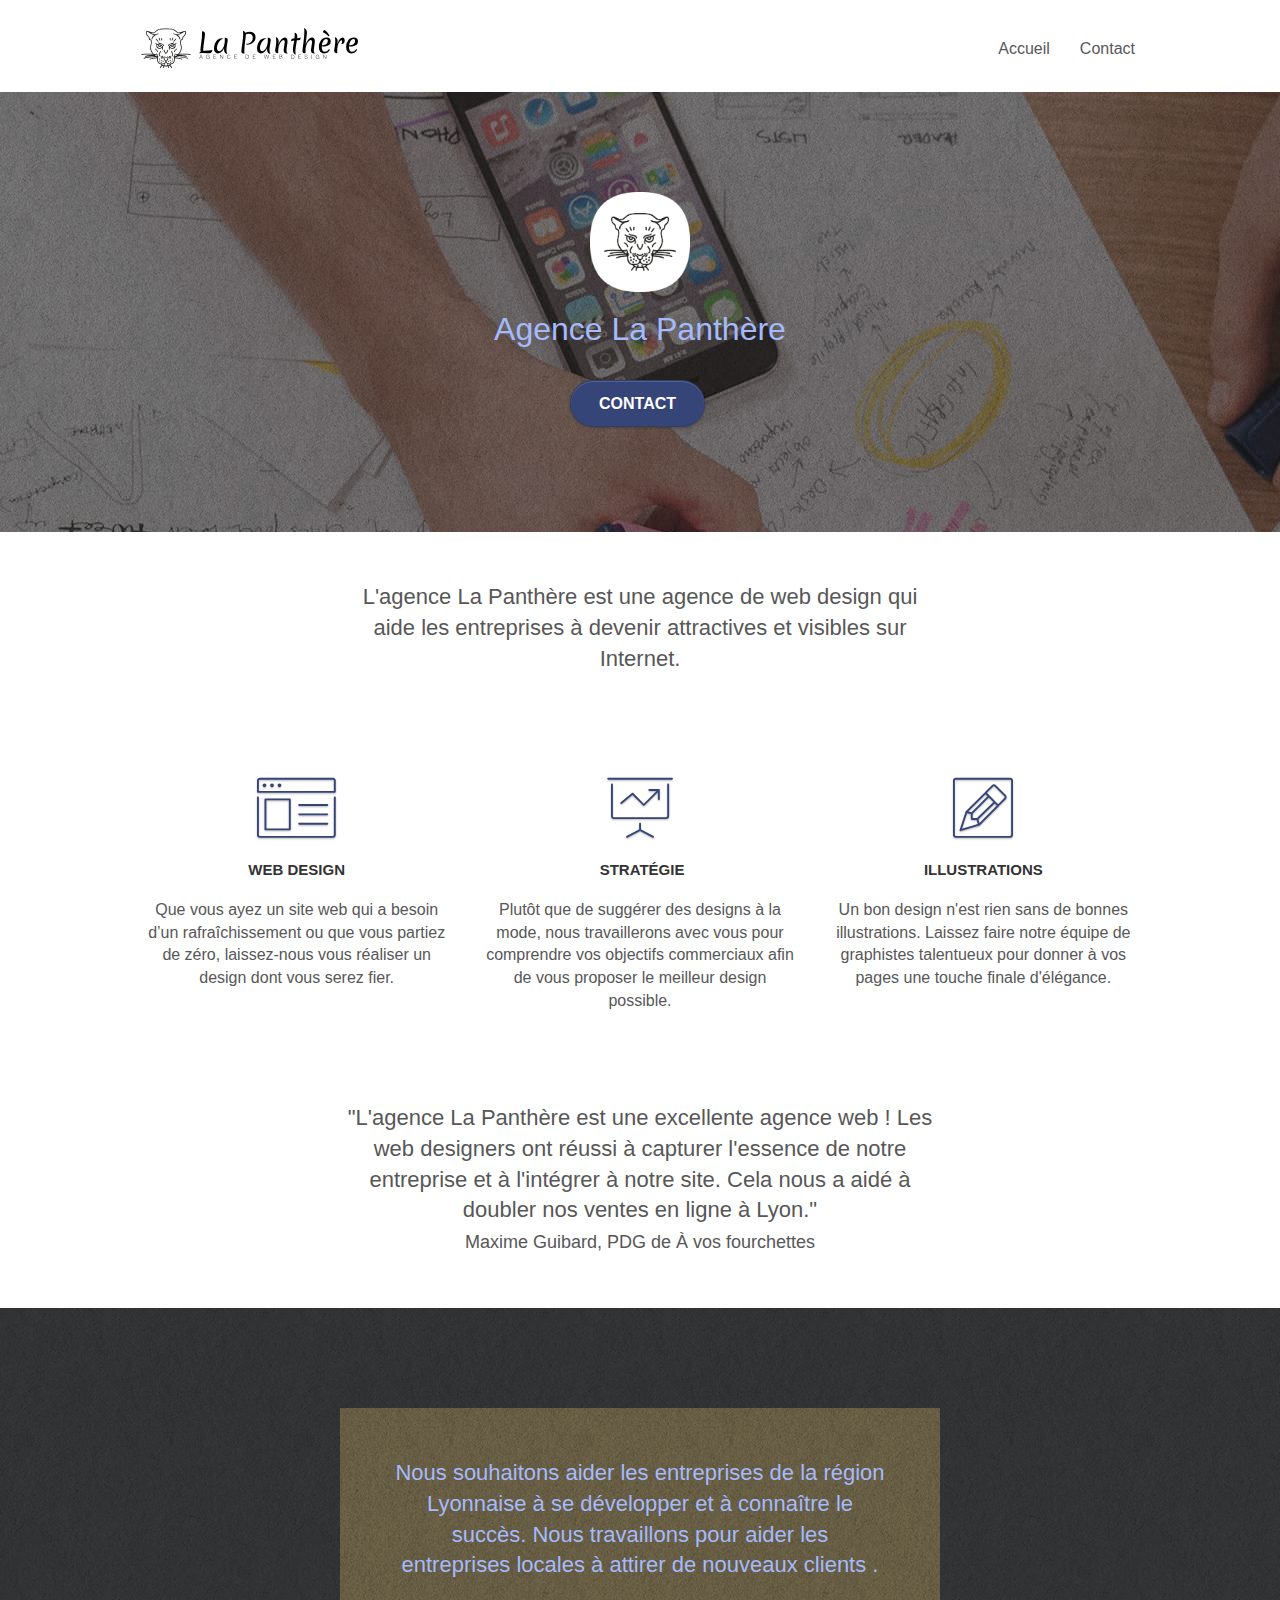
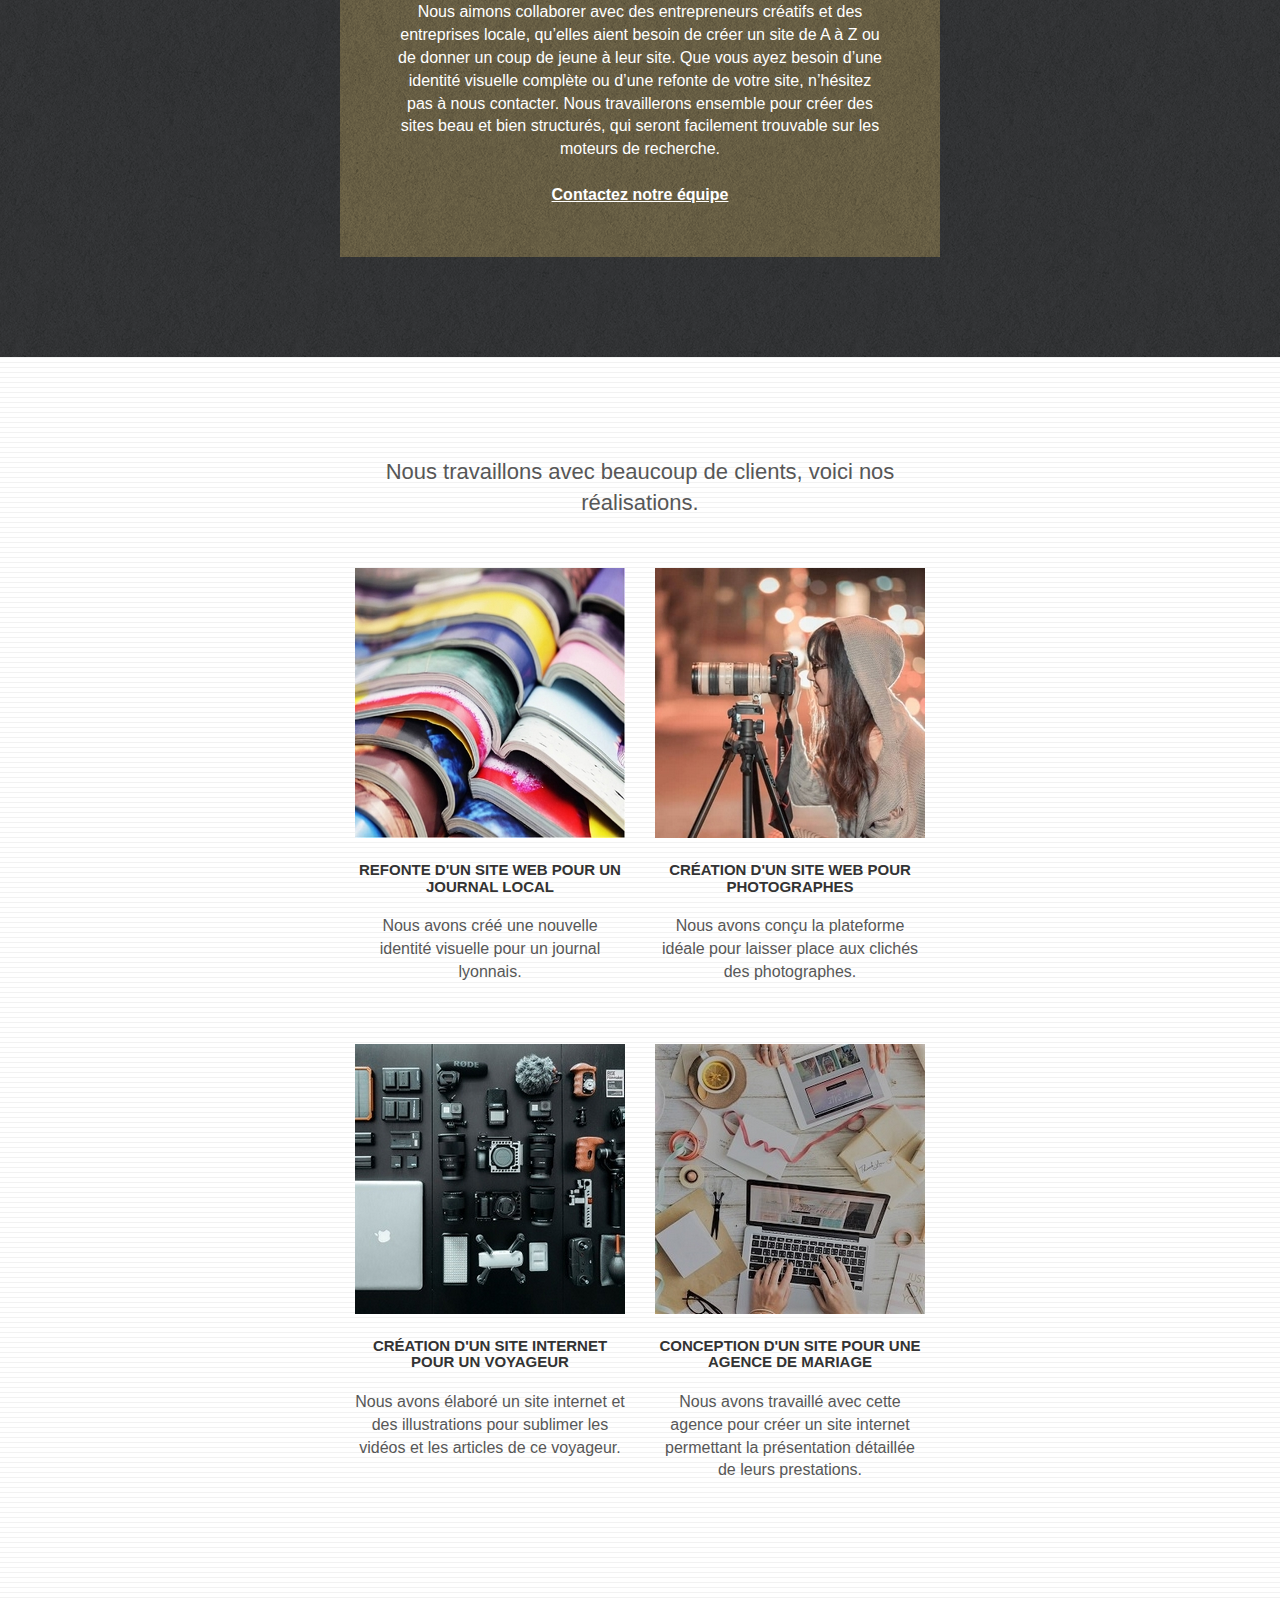
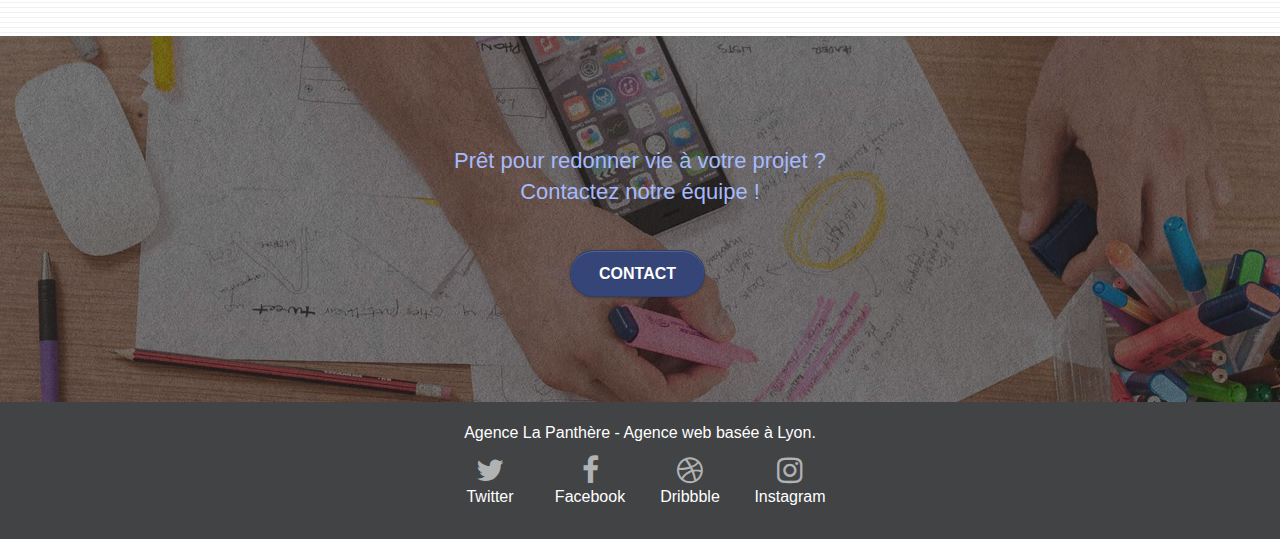
<file: index.html>
<!doctype html>
<html lang="fr">
	<head>
		<meta charset="utf-8">
		<meta name="viewport" content="width=device-width, initial-scale=1.0, viewport-fit=cover">
		<meta name="google-site-verification" content="mFQX4s7wr0wpPX8XOfcRAuJH4l3RxlZ_Tl3qu-KYEno" />
		<meta name="description" content="L'agence La Panthère est une agence de web design qui aide les entreprises à devenir attractives et visibles sur Internet.Nous souhaitons aider les entreprises de la région Lyonnaise à se développer et à connaître le succès. Nous travaillons pour aider les entreprises locales à attirer de nouveaux clients.">

		<link rel="shortcut icon" type="image/png" href="favicon.jpg">
		<link rel="stylesheet" type="text/css" href="./css/bootstrap.min.css">
		<link rel="stylesheet" type="text/css" href="style.css">
		<link rel="stylesheet" type="text/css" href="./css/font-awesome.min.css">
		<link rel="stylesheet" type="text/css" href="./css/et-line.min.css">
		
		
		<script src="./js/jquery-2.1.0.min.js"></script>
		<script src="./js/bootstrap.min.js"></script>
		<script src="./js/blocs.min.js"></script>
		<script src="./js/jquery.touchSwipe.min.js" defer></script>
		<script src="./js/gmaps.min.js"></script>

		<title>Agence La Panthère - Agence web basée à Lyon.</title>
	<!-- Analytics -->
	<!-- Analytics END -->
	</head>
	<body>
		<!-- Principal conteneur -->
		<div class="page-container">
			<header>
				<!-- bloc-0 -->
				<div class="bloc bgc-white l-bloc " id="bloc-0">
					<div class="container bloc-sm">
						<nav class="navbar row">
							<div class="navbar-header">
								<a class="navbar-brand" href="index.html"><img src="img/agence-la-panthere-monochrome.svg" alt="Agence La Panthère - Agence web basée à Lyon." height="40" /></a>
								<button id="nav-toggle" type="button" class="ui-navbar-toggle navbar-toggle" data-toggle="collapse" data-target=".navbar-1">
									<span class="sr-only">Toggle navigation</span><span class="icon-bar"></span><span class="icon-bar"></span><span class="icon-bar"></span>
								</button>
							</div>
							<div class="collapse navbar-collapse navbar-1 special-dropdown-nav">
								<ul class="site-navigation nav navbar-nav">
									<li>
										<a href="index.html">Accueil</a>
									</li>
									<li>
									</li>
									<li>
										<a href="contact.html">Contact</a>
									</li>
								</ul>
							</div>
						</nav>
					</div>
				</div>
				<!-- bloc-0 END -->
			</header>
			<main>
				<section>
					<!-- bloc-1-presentation -->
					<div class="bloc bgc-dark-slate-blue bg-banniere d-bloc bg-t-edge bloc-bg-texture texture-paper b-parallax" id="bloc-1-hero">
						<div class="container bloc-lg">
							<div class="row tight-width-whitespace">
								<div class="col-sm-12">
									<img src="img/logo.png" class="center-block image-resize-mode" width="100" alt="Logo de l'Agence La Panthère" />
									<h1 class="text-center hero-bloc-text tc-white ">
										Agence La Panthère
									</h1>
									<div class="text-center">
										<a href="contact.html" class="btn btn-lg btn-clean btn-rd cta-hero btn-atomic-tangerine" id="cta-hero">Contact</a>
									</div>
								</div>
							</div>
						</div>
					</div>
					<!-- bloc-1-presentation END -->
				</section>
				<section>
					<!-- bloc-2-services -->
					<div class="bloc bgc-white l-bloc" id="bloc-2-services">
						<div class="container bloc-md">
							<div class="row">
								<div class="col-sm-12 text-center">
									<h2 class="tight-width-whitespace">L'agence La Panthère est une agence de web design qui aide les entreprises à devenir attractives et visibles sur Internet.</h2>
								</div>
							</div>
							<div class="row voffset-lg med-width-greyspace">
								<div class="col-sm-4">
									<div class="text-center">
										<span class="et-icon-browser sm-shadow icon-dark-slate-blue icons icon-lg"></span>
									</div>
									<h3 class="mg-md text-center">
										Web design
									</h3>
									<p class="text-center ">
										Que vous ayez un site web qui a besoin d&rsquo;un rafraîchissement ou que vous partiez de zéro, laissez-nous vous réaliser un design dont vous serez fier.
									</p>
								</div>
								<div class="col-sm-4">
									<div class="text-center">
										<span class="et-icon-presentation sm-shadow icon-dark-slate-blue icons icon-lg"></span>
									</div>
									<h3 class="mg-md text-center">
										&nbsp;Stratégie
									</h3>
									<p class="text-center ">
										Plutôt que de suggérer des designs à la mode, nous travaillerons avec vous pour comprendre vos objectifs commerciaux afin de vous proposer le meilleur design possible.<br>
									</p>
								</div>
								<div class="col-sm-4">
									<div class="text-center">
										<span class="et-icon-edit sm-shadow icon-dark-slate-blue icons icon-lg"></span>
									</div>
									<h3 class="mg-md text-center">
										Illustrations
									</h3>
									<p class="text-center ">
										Un bon design n'est rien sans de bonnes illustrations. Laissez faire notre équipe de graphistes talentueux pour donner à vos pages une touche finale d'élégance.
									</p>
								</div>
							</div>
							<div class="row voffset-lg voffset">
								<div class="col-xs-12 col-md-8 col-md-offset-2 text-center">
									<h2 class="tight-width-greyspace">"L'agence La Panthère est une excellente agence web ! Les web designers ont réussi à capturer l'essence de notre entreprise et à l'intégrer à notre site. Cela nous a aidé à doubler nos ventes en ligne à Lyon." <br /> <span class="normal">Maxime Guibard, PDG de À vos fourchettes</span></h2>

								</div>
							</div>
						</div>
					</div>
					<!-- bloc-2-services END -->
				</section>
				<section>
					<!-- bloc-3-what-i-do -->
					<div class="bloc tc-white bgc-atomic-tangerine bg-presentation d-bloc bloc-bg-texture texture-paper b-parallax" id="bloc-3-what-i-do">
						<div class="container bloc-lg">
							<div class="row tight-width-whitespace black-background">
								<div class="col-sm-12">
									<h2 class="mg-md text-center tc-white">
										Nous souhaitons aider les entreprises de la région Lyonnaise à se développer et à connaître le succès. Nous travaillons pour aider les entreprises locales à attirer de nouveaux clients .<br>
									</h2>
									<p class="text-center white">
										Nous aimons collaborer avec des entrepreneurs créatifs et des entreprises locale, qu’elles aient besoin de créer un site de A à Z ou de donner un coup de jeune à leur site. Que vous ayez besoin d’une identité visuelle complète ou d’une refonte de votre site, n’hésitez pas à nous contacter. Nous travaillerons ensemble pour créer des sites beau et bien structurés, qui seront facilement trouvable sur les moteurs de recherche. <br><br><a class="ltc-white bold-link" href="contact.html">Contactez notre équipe</a><br>
									</p>
								</div>
							</div>
						</div>
					</div>
					<!-- bloc-3-what-i-do END -->
				</section>
				<section>
					<!-- bloc-4-portfolio -->
					<div class="bloc bgc-white bg-lines-h2-bg bg-repeat l-bloc" id="bloc-4-portfolio">
						<div class="container bloc-lg">
							<div class="row">
								<div class="col-sm-12 text-center">
									<h2 class="tight-width-whitespace">Nous travaillons avec beaucoup de clients, voici nos réalisations.</h2>
								</div>
							</div>
							<div class="row tight-width-whitespace portfolio-row">
								<div class="col-sm-6">
									<a href="#" data-lightbox="img/img-lg/livre.jpg" data-gallery-id="gallery-1" data-caption="Refonte d'un site web pour un journal local" data-frame="snapshot-lb"><img src="img/livre.jpg" alt="piles de livres" class="img-responsive portfolio-thumb" /></a>
									<h3 class="mg-md text-center">
										Refonte d'un site web pour un journal local
									</h3>
									<p class="text-center">
										Nous avons créé une nouvelle identité visuelle pour un journal lyonnais.
									</p>
								</div>
								<div class="col-sm-6">
									<a href="#" data-lightbox="img/img-lg/photo.jpg" data-gallery-id="gallery-1" data-caption="Création d'un site web pour photographes" data-frame="snapshot-lb"><img src="img/photo.jpg" class="img-responsive portfolio-thumb" alt="photographe avec son appareil photo" /></a>
									<h3 class="mg-md text-center">
										Création d'un site web pour photographes
									</h3>
									<p class="text-center">
										Nous avons conçu la plateforme idéale pour laisser place aux clichés des photographes.
									</p>
								</div>
							</div>
							<div class="row tight-width-whitespace portfolio-row">
								<div class="col-sm-6">
									<a href="#" data-lightbox="img/img-lg/appareil.jpg" data-gallery-id="gallery-1" data-caption="Création d'un site internet pour un voyageur" data-frame="snapshot-lb"><img src="img/appareil.jpg" class="img-responsive portfolio-thumb" alt="plusieurs appareil multimedia"/></a>
									<h3 class="mg-md text-center">
										Création d'un site internet pour un voyageur
									</h3>
									<p class="text-center">
										Nous avons élaboré un site internet et des illustrations pour sublimer les vidéos et les articles de ce voyageur.
									</p>
								</div>
								<div class="col-sm-6">
									<a href="#" data-lightbox="img/img-lg/bureau.jpg" data-gallery-id="gallery-1" data-caption="Conception d'un site pour une agence de mariage" data-frame="snapshot-lb"><img src="img/bureau.jpg" class="img-responsive portfolio-thumb" alt="bureau désordonné avec un ordinateur protable" /></a>
									<h3 class="mg-md text-center">
										Conception d'un site pour une agence de mariage
									</h3>
									<p class="text-center">
										Nous avons travaillé avec cette agence pour créer un site internet permettant la présentation détaillée de leurs prestations.
									</p>
								</div>
							</div>
						</div>
					</div>
					<!-- bloc-4-portfolio END -->
				</section>
				<section>
					<!-- bloc-5-cta -->
					<div class="bloc bgc-dark-slate-blue bg-banniere d-bloc bloc-bg-texture texture-paper" id="bloc-5-cta">
						<div class="container bloc-lg">
							<div class="col-sm-12">
								<h2 class="mg-md text-center tc-white">
									Prêt pour redonner vie à votre projet ?<br>Contactez notre équipe !
								</h2>
								<div class="col-sm-12 text-center">
									<a href="contact.html" class="btn btn-atomic-tangerine btn-clean btn-rd btn-lg cta-hero">Contact</a>
								</div>
							</div>
						</div>
					</div>
					<!-- bloc-5-cta END -->
				</section>
			</main>
			<footer>
				<!-- Footer - bloc-8 -->
				<div class="bloc bgc-atomic-tangerine d-bloc" id="bloc-8">
					<div class="container bloc-sm">
						<div class="row">
							<div class="col-sm-12">
								<p class="text-center white">
									Agence La Panthère - Agence web basée à Lyon.<br>
								</p>
								<div class="row row-no-gutters social">
									<div class="col-sm-3">
										<div class="text-center">
											<a class="social" href="https://twitter.com/home"><span class="fa fa-twitter icon-md"></span><p class="white">Twitter</p></a>
										</div>
									</div>
									<div class="col-sm-3">
										<div class="text-center">
											<a class="social" href="https://www.facebook.com/"><span class="fa fa-facebook icon-md"></span><p class="white">Facebook</p></a>
										</div>
									</div>
									<div class="col-sm-3">
										<div class="text-center">
											<a class="social" href="https://dribbble.com/"><span class="fa fa-dribbble icon-md"></span><p class="white">Dribbble</p></a>
										</div>
									</div>
									<div class="col-sm-3">
										<div class="text-center">
											<a class="social" href="https://www.instagram.com/"><span class="fa fa-instagram icon-md"></span><p class="white">Instagram</p></a>
										</div>
									</div>
								</div>
							</div>
						</div>
					</div>
				</div>
				<!-- Footer - bloc-8 END -->
			</footer>
		</div>
		<!-- Principal conteneur END -->
	</body>
</html>
</file>
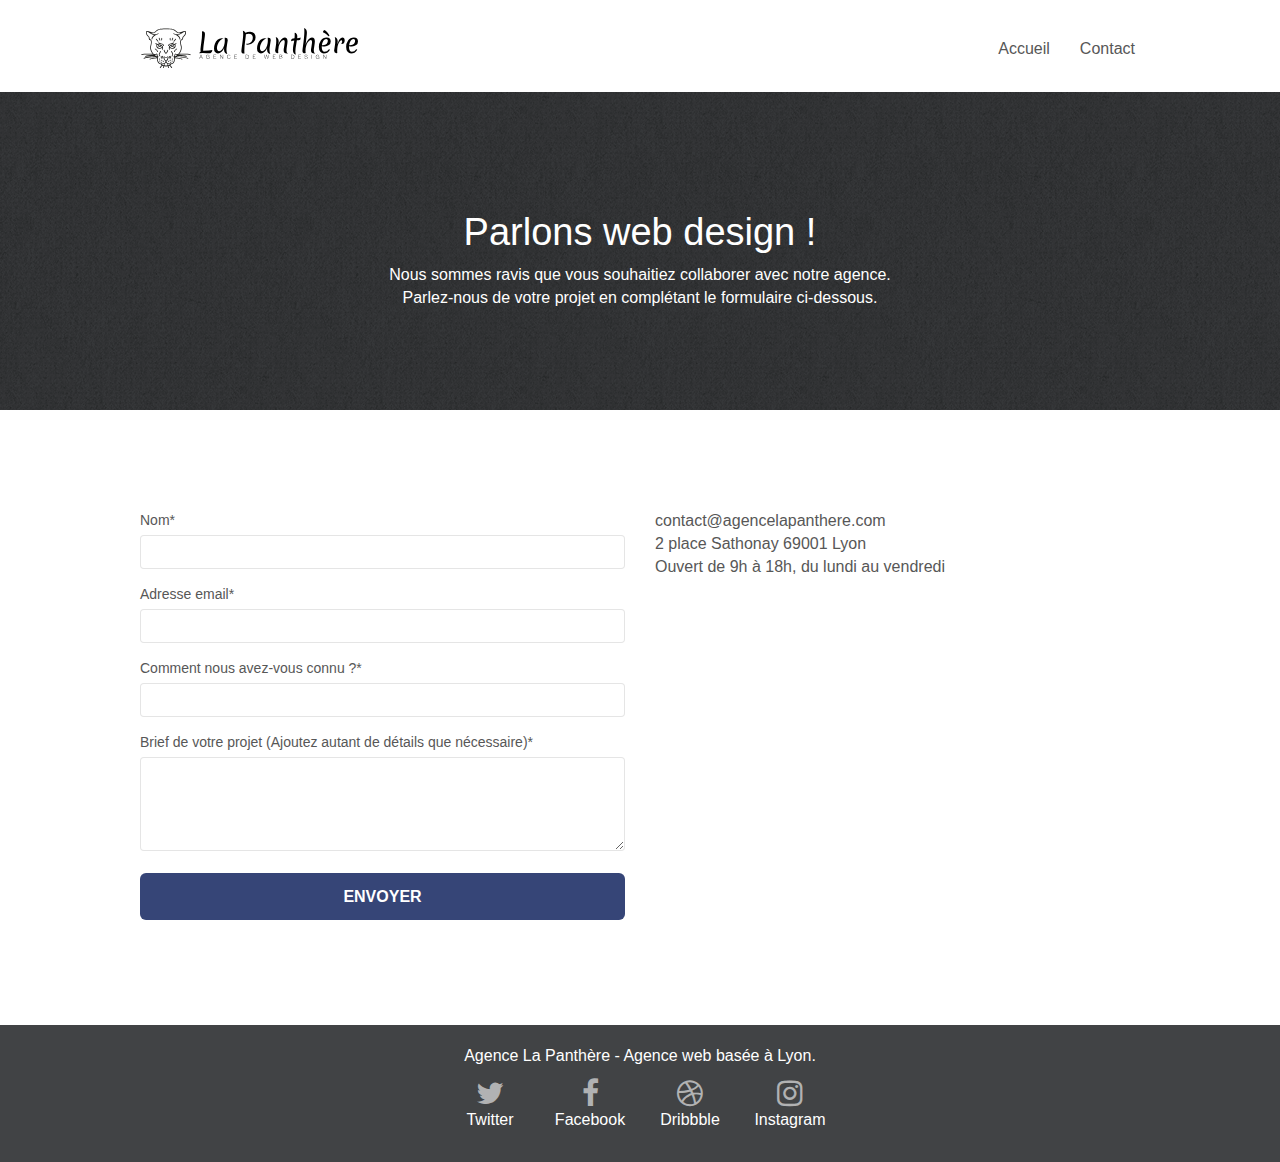
<file: contact.html>
<!doctype html>
<html lang="fr">
	<head>
		<meta charset="utf-8">
		<meta name="description" content="L'agence La Panthère est une agence de web design qui aide les entreprises à devenir attractives et visibles sur Internet.Nous souhaitons aider les entreprises de la région Lyonnaise à se développer et à connaître le succès. Nous travaillons pour aider les entreprises locales à attirer de nouveaux clients.">
		<meta name="viewport" content="width=device-width, initial-scale=1.0, viewport-fit=cover">
		<link rel="shortcut icon" type="image/png" href="favicon.jpg">
    
		<link rel="stylesheet" type="text/css" href="./css/bootstrap.min.css">
		<link rel="stylesheet" type="text/css" href="style.css">
		<link rel="stylesheet" type="text/css" href="./css/font-awesome.min.css">
		<link rel="stylesheet" type="text/css" href="./css/et-line.min.css">
		
		
		<script src="./js/jquery-2.1.0.min.js"></script>
		<script src="./js/bootstrap.min.js"></script>
		<script src="./js/blocs.min.js"></script>
		<script src="./js/jqBootstrapValidation.min.js"></script>
		<script src="./js/formHandler.min.js"></script>
		<title>Contact</title>

		
	<!-- Analytics -->
	
	<!-- Analytics END -->
		
	</head>
	<body>
	<!-- Principal conteneur -->
		<div class="page-container">
			<header>
				<!-- bloc-0 -->
				<div class="bloc bgc-white l-bloc " id="bloc-0">
					<div class="container bloc-sm">
						<nav class="navbar row">
							<div class="navbar-header">
								<a class="navbar-brand" href="index.html"><img src="img/agence-la-panthere-monochrome.svg" alt="Agence La Panthère - Agence web basée à Lyon." height="40" /></a>
								</button>
							</div>
							<div class="collapse navbar-collapse navbar-1 special-dropdown-nav">
								<ul class="site-navigation nav navbar-nav">
									<li>
										<a href="index.html">Accueil</a>
									</li>
									<li>
									</li>
									<li>
										<a href="contact.html">Contact</a>
									</li>
								</ul>
							</div>
						</nav>
					</div>
				</div>
				<!-- bloc-0 END -->
			</header>
			<main>
				<section>
					<!-- bloc-6 -->
					<div class="bloc bg-dots-bg bg-repeat bgc-atomic-tangerine d-bloc bloc-bg-texture texture-paper" id="bloc-6">
						<div class="container bloc-lg">
							<div class="row">
								<div class="col-sm-12">
									<h1 class="text-center hero-bloc-text tc-white-contact">
										Parlons web design !
									</h1>
									<p class="text-center mg-lg tc-white-contact tight-width-whitespace">
										Nous sommes ravis que vous souhaitiez collaborer avec notre agence.<br>
										Parlez-nous de votre projet en complétant le formulaire ci-dessous.
									</p>
								</div>
							</div>
						</div>
					</div>
					<!-- bloc-6 END -->

					<!-- bloc-7 -->
					<div class="bloc bgc-white l-bloc" id="bloc-7">
						<div class="container bloc-lg">
							<div class="row">
								<div class="col-sm-6">
									<form id="form_1" novalidate data-success-msg="Votre message a été envoyé" data-fail-msg="Désolé, il semble que notre serveur de messagerie ne réponde pas, désolé pour la gêne occasionnée !">
										<div class="form-group">
											<label for="name">
												Nom*
											</label>
											<input id="name" class="form-control" required />
										</div>
										<div class="form-group">
											<label for="email">
												Adresse email*
											</label>
											<input id="email" class="form-control" type="email" required />
										</div>
										<div class="form-group">
											<label for="email2">
												Comment nous avez-vous connu ?*
											</label>
											<input id="email2"class="form-control" type="email" required id="input_504" />
										</div>
										<div class="form-group">
											<label for="message">
												Brief de votre projet (Ajoutez autant de détails que nécessaire)*<br>
											</label>
											<textarea id="message" class="form-control" rows="4" cols="50" required></textarea>
										</div> 
										<button class="bloc-button btn btn-lg btn-block cta-hero btn-atomic-tangerine" type="submit">
											Envoyer
										</button>
									</form>
								</div>
								<div class="col-sm-6">
									<p>
										contact@agencelapanthere.com<br>2 place Sathonay 69001 Lyon<br>Ouvert de 9h à 18h, du lundi au vendredi<br>
									</p>
								</div>
							</div>
						</div>
					</div>
					<!-- bloc-7 END -->

					<!-- ScrollToTop Button -->
					<a class="bloc-button btn btn-d scrollToTop" onclick="scrollToTarget('1')"><span class="fa fa-chevron-up"></span></a>
					<!-- ScrollToTop Button END-->
				</section>
			</main>
			<footer>
				<!-- Footer - bloc-8 -->
				<div class="bloc bgc-atomic-tangerine d-bloc" id="bloc-8">
					<div class="container bloc-sm">
						<div class="row">
							<div class="col-sm-12">
								<p class="text-center white">
									Agence La Panthère - Agence web basée à Lyon.<br>
								</p>
								<div class="row row-no-gutters social">
									<div class="col-sm-3">
										<div class="text-center">
											<a class="social" href="https://twitter.com/home"><span class="fa fa-twitter icon-md"></span><p class="white">Twitter</p></a>
										</div>
									</div>
									<div class="col-sm-3">
										<div class="text-center">
											<a class="social" href="https://www.facebook.com/"><span class="fa fa-facebook icon-md"></span><p class="white">Facebook</p></a>
										</div>
									</div>
									<div class="col-sm-3">
										<div class="text-center">
											<a class="social" href="https://dribbble.com/"><span class="fa fa-dribbble icon-md"></span><p class="white">Dribbble</p></a>
										</div>
									</div>
									<div class="col-sm-3">
										<div class="text-center">
											<a class="social" href="https://www.instagram.com/"><span class="fa fa-instagram icon-md"></span><p class="white">Instagram</p></a>
										</div>
									</div>
								</div>
							</div>
						</div>
					</div>
				</div>
				<!-- Footer - bloc-8 END -->
			</footer>
		</div>
		<!-- Principal conteneur END -->
	</body>
</html>
</file>
<file: style.css>
body {
	margin: 0;
	padding: 0;
	background: #FFF;
	overflow-x: hidden;
	-webkit-font-smoothing: antialiased;
	-moz-osx-font-smoothing: grayscale
}

a,
button {
	transition: all .3s ease-in-out;
	outline: none!important
}

a:hover {
	text-decoration: none;
	cursor: pointer
}

#page-loading-blocs-notifaction {
	position: fixed;
	top: 0;
	bottom: 0;
	width: 100%;
	z-index: 100000;
	background: #fff url("img/pageload-spinner.gif") no-repeat center center
}

.bloc {
	width: 100%;
	clear: both;
	background: 50% 50% no-repeat;
	padding: 0 50px;
	-webkit-background-size: cover;
	-moz-background-size: cover;
	-o-background-size: cover;
	background-size: cover;
	position: relative
}

.bloc .container {
	padding-left: 0;
	padding-right: 0
}

.bloc-lg {
	padding: 100px 50px
}

.bloc-md {
	padding: 50px
}

.bloc-sm {
	padding: 20px 50px
}

.bg-center,
.bg-l-edge,
.bg-r-edge,
.bg-t-edge,
.bg-b-edge,
.bg-tl-edge,
.bg-bl-edge,
.bg-tr-edge,
.bg-br-edge,
.bg-repeat {
	-webkit-background-size: auto!important;
	-moz-background-size: auto!important;
	-o-background-size: auto!important;
	background-size: auto!important
}

.bg-repeat {
	background: repeat
}

.bg-t-edge {
	background: top no-repeat
}

.bloc-bg-texture::before {
	content: "";
	background-size: 2px 2px;
	position: absolute;
	top: 0;
	bottom: 0;
	left: 0;
	right: 0
}

.texture-paper::before {
	background: url("img/texture-paper.png");
	background-size: 280px 280px
}

.b-parallax {
	background-attachment: fixed
}

.d-bloc {
	color: rgba(255, 255, 255, .7)
}

.d-bloc button:hover {
	color: rgba(255, 255, 255, .9)
}

.d-bloc .icon-round,
.d-bloc .icon-square,
.d-bloc .icon-rounded,
.d-bloc .icon-semi-rounded-a,
.d-bloc .icon-semi-rounded-b {
	border-color: rgba(255, 255, 255, .9)
}

.d-bloc .divider-h span {
	border-color: rgba(255, 255, 255, .2)
}

.d-bloc .a-btn,
.d-bloc .navbar a,
.d-bloc .navbar-brand,
.d-bloc a .icon-sm,
.d-bloc a .icon-md,
.d-bloc a .icon-lg,
.d-bloc a .icon-xl,
.d-bloc h1 a,
.d-bloc h2 a,
.d-bloc h3 a,
.d-bloc h4 a,
.d-bloc h5 a,
.d-bloc h6 a,
.d-bloc p a {
	color: rgba(255, 255, 255, .6)
}

.d-bloc .a-btn:hover,
.d-bloc .navbar a:hover,
.d-bloc .navbar-brand:hover,
.d-bloc a:hover .icon-sm,
.d-bloc a:hover .icon-md,
.d-bloc a:hover .icon-lg,
.d-bloc a:hover .icon-xl,
.d-bloc h1 a:hover,
.d-bloc h2 a:hover,
.d-bloc h3 a:hover,
.d-bloc h4 a:hover,
.d-bloc h5 a:hover,
.d-bloc h6 a:hover,
.d-bloc p a:hover {
	color: rgba(255, 255, 255, 1)
}

.d-bloc .navbar-toggle .icon-bar {
	background: rgba(255, 255, 255, 1)
}

.d-bloc .btn-wire,
.d-bloc .btn-wire:hover {
	color: rgba(255, 255, 255, 1);
	border-color: rgba(255, 255, 255, 1)
}

.d-bloc .panel {
	color: rgba(0, 0, 0, .5)
}

.d-bloc .panel button:hover {
	color: rgba(0, 0, 0, .7)
}

.d-bloc .panel icon {
	border-color: rgba(0, 0, 0, .7)
}

.d-bloc .panel .divider-h span {
	border-color: rgba(0, 0, 0, .1)
}

.d-bloc .panel .a-btn {
	color: rgba(0, 0, 0, .6)
}

.d-bloc .panel .a-btn:hover {
	color: rgba(0, 0, 0, 1)
}

.d-bloc .panel .btn-wire,
.d-bloc .panel .btn-wire:hover {
	color: rgba(0, 0, 0, .7);
	border-color: rgba(0, 0, 0, .3)
}

.d-bloc .panel,
.l-bloc {
	color: rgba(0, 0, 0, .5)
}

.d-bloc .panel button:hover,
.l-bloc button:hover {
	color: rgba(0, 0, 0, .7)
}

.l-bloc .icon-round,
.l-bloc .icon-square,
.l-bloc .icon-rounded,
.l-bloc .icon-semi-rounded-a,
.l-bloc .icon-semi-rounded-b {
	border-color: rgba(0, 0, 0, .7)
}

.d-bloc .panel .divider-h span,
.l-bloc .divider-h span {
	border-color: rgba(0, 0, 0, .1)
}

.d-bloc .panel .a-btn,
.l-bloc .a-btn,
.l-bloc .navbar a,
.l-bloc .navbar-brand,
.l-bloc a .icon-sm,
.l-bloc a .icon-md,
.l-bloc a .icon-lg,
.l-bloc a .icon-xl,
.l-bloc h1 a,
.l-bloc h2 a,
.l-bloc h3 a,
.l-bloc h4 a,
.l-bloc h5 a,
.l-bloc h6 a,
.l-bloc p a {
	color: rgba(0, 0, 0, .6)
}

.d-bloc .panel .a-btn:hover,
.l-bloc .a-btn:hover,
.l-bloc .navbar a:hover,
.l-bloc .navbar-brand:hover,
.l-bloc a:hover .icon-sm,
.l-bloc a:hover .icon-md,
.l-bloc a:hover .icon-lg,
.l-bloc a:hover .icon-xl,
.l-bloc h1 a:hover,
.l-bloc h2 a:hover,
.l-bloc h3 a:hover,
.l-bloc h4 a:hover,
.l-bloc h5 a:hover,
.l-bloc h6 a:hover,
.l-bloc p a:hover {
	color: rgba(0, 0, 0, 1)
}

.l-bloc .navbar-toggle .icon-bar {
	color: rgba(0, 0, 0, .6)
}

.d-bloc .panel .btn-wire,
.d-bloc .panel .btn-wire:hover,
.l-bloc .btn-wire,
.l-bloc .btn-wire:hover {
	color: rgba(0, 0, 0, .7);
	border-color: rgba(0, 0, 0, .3)
}

.voffset {
	margin-top: 30px
}

.voffset-lg {
	margin-top: 80px
}

.row-no-gutters {
	margin-right: 0;
	margin-left: 0
}

.row.row-no-gutters>[class^="col-"],
.row.row-no-gutters>[class*=" col-"] {
	padding-right: 0;
	padding-left: 0
}

#bloc-1-hero h1 {
	font-size: 32px
}

.navbar {
	margin-bottom: 0;
	z-index: 1
}

.navbar-brand {
	height: auto;
	padding: 3px 15px;
	font-size: 25px;
	font-weight: normal;
	font-weight: 600;
	line-height: 44px
}

.navbar-brand img {
	max-height: 200px;
	margin: 0 5px 0 0;
	display: inline
}

.navbar-brand img[src$=svg] {
	min-width: 100px
}

.nav-center .navbar-brand img {
	margin: 0
}

.navbar .nav {
	padding-top: 2px;
	margin-right: -16px;
	float: right;
	z-index: 1
}

.nav>li {
	float: left;
	margin-top: 4px;
	font-size: 16px
}

.navbar-nav .open .dropdown-menu>li>a {
	text-align: inherit
}

.nav>li a:hover,
.nav>li a:focus {
	background: transparent
}

.navbar-toggle {
	margin: 10px 10px 0 0;
	border: 0
}

.navbar-toggle:hover {
	background: transparent!important
}

.navbar-toggle .icon-bar {
	background-color: rgba(0, 0, 0, .5);
	width: 26px
}

.nav-invert .navbar .nav {
	float: left
}

.nav-invert .navbar-header,
.nav-invert .navbar-brand {
	float: right;
	position: relative;
	z-index: 2
}

@media(min-width:768px) {
	.site-navigation {
		position: absolute;
		top: 50%;
		right: 20px;
		transform: translate(0, -50%);
		-webkit-transform: translateY(-50%)
	}
	.nav>li .dropdown-menu a,
	.nav>li .dropdown-menu a:hover {
		color: #484848
	}
	.nav-invert .site-navigation {
		left: 0;
		right: 0
	}
	.nav-center {
		text-align: center
	}
	.nav-center .navbar-header {
		width: 100%
	}
	.nav-center .navbar-header,
	.nav-center .navbar-brand,
	.nav-center .nav>li {
		float: none;
		display: inline-block
	}
	.nav-center .site-navigation {
		position: relative;
		width: 100%;
		right: 0;
		margin-right: 0;
		margin-top: 20px
	}
	.nav-center.mini-nav .navbar-toggle {
		float: none;
		margin: 10px auto 0
	}
}

.nav>li>.dropdown a {
	background: none!important;
	display: block;
	padding: 14px 15px
}

nav .caret {
	margin: 0 5px
}

.dropdown-menu .dropdown-menu {
	top: -8px;
	left: 100%
}

.dropdown-menu .dropmenu-flow-right {
	top: 100%;
	left: 0;
	margin-left: -1px;
	border-top-left-radius: 0;
	border-top-right-radius: 0
}

.dropdown-menu .dropdown span {
	border: 4px solid black;
	border-top-color: transparent;
	border-right-color: transparent;
	border-bottom-color: transparent;
	margin: 6px -5px 0 0!important;
	float: right
}

.mg-md {
	margin-top: 10px;
	margin-bottom: 20px
}

.mg-lg {
	margin-top: 10px;
	margin-bottom: 40px
}

.btn {
	margin: 0 5px 5px 0
}

.btn.pull-right {
	margin: 0 0 5px 5px
}

.btn-d,
.btn-d:hover,
.btn-d:focus {
	color: #FFF;
	background: rgba(0, 0, 0, .3)
}

button {
	outline: none!important
}

.btn-rd {
	border-radius: 40px
}

.btn-clean {
	border: 1px solid rgba(0, 0, 0, .08);
	border-bottom-color: rgba(0, 0, 0, .1);
	text-shadow: 0 1px 0 rgba(0, 0, 1, .1);
	box-shadow: 0 1px 3px rgba(0, 0, 1, .25), inset 0 1px 0 0 rgba(255, 255, 255, .15)
}

.icon-md {
	font-size: 30px!important
}

.icon-lg {
	font-size: 60px!important
}

.sm-shadow {
	text-shadow: 0 1px 2px rgba(0, 0, 0, .3)
}

.panel-sq,
.panel-sq .panel-heading,
.panel-sq .panel-footer {
	border-radius: 0
}

.panel-rd {
	border-radius: 30px
}

.panel-rd .panel-heading {
	border-radius: 29px 29px 0 0
}

.panel-rd .panel-footer {
	border-radius: 0 0 29px 29px
}

.form-control {
	border-color: rgba(0, 0, 0, .1);
	box-shadow: none
}

.scrollToTop {
	width: 40px;
	height: 40px;
	position: fixed;
	bottom: 20px;
	right: 20px;
	opacity: 0;
	z-index: 500;
	transition: all .3s ease-in-out
}

.scrollToTop span {
	margin-top: 6px
}

.showScrollTop {
	font-size: 14px;
	opacity: 1
}

a[data-lightbox] {
	position: relative;
	display: block;
	text-align: center
}

a[data-lightbox]:hover::before {
	content: "+";
	font-family: "HelveticaNeue-Light", "Helvetica Neue Light", "Helvetica Neue", Helvetica, Arial;
	font-size: 32px;
	width: 50px;
	height: 50px;
	margin-left: -25px;
	border-radius: 50%;
	background: rgba(0, 0, 0, .6);
	color: #FFF;
	font-weight: 100;
	z-index: 1;
	position: absolute;
	top: 50%;
	transform: translateY(-50%);
	-webkit-transform: translateY(-50%)
}

a[data-lightbox]:hover img {
	opacity: .6;
	-webkit-animation-fill-mode: none;
	animation-fill-mode: none
}

#lightbox-modal {
	display: flex;
	align-items: center
}

#lightbox-modal .modal-dialog {
	width: 90%;
	max-width: 900px;
	margin: 0 auto 0
}

#lightbox-modal .modal-dialog img {
	max-height: 90vh;
	margin: 0 auto
}

.lightbox-caption {
	padding: 20px;
	color: #FFF;
	background: rgba(0, 0, 0, .5);
	position: absolute;
	left: 15px;
	right: 15px;
	bottom: 5px
}

.close-lightbox {
	color: #FFF;
	font-size: 30px;
	position: absolute;
	top: 20px;
	right: 20px;
	z-index: 20;
	background: rgba(0, 0, 0, .5);
	border: 0;
	line-height: 30px;
	padding: 0 9px 5px;
	opacity: .3
}

.close-lightbox:hover,
.next-lightbox:hover,
.prev-lightbox:hover {
	opacity: 1.0;
	color: #FFF
}

.next-lightbox,
.prev-lightbox {
	font-size: 20px;
	color: rgba(255, 255, 255, .9);
	background: rgba(0, 0, 0, .5);
	transition: all .2s ease-in-out;
	position: absolute;
	top: 45%;
	z-index: 1;
	opacity: .4
}

.next-lightbox {
	padding: 6px 8px 1px 13px;
	right: 25px
}

.prev-lightbox {
	padding: 6px 13px 1px 10px;
	left: 25px
}

.snapshot-lb .modal-body {
	padding-bottom: 45px
}

.snapshot-lb .lightbox-caption {
	padding: 0;
	color: rgba(0, 0, 0, .5);
	background: 0
}

h1,
h2,
h3,
h4,
h5,
h6,
p,
label,
.btn,
a {
	font-family: "helvetica";
	font-weight: 400;
	color: #575757!important
}

.container {
	max-width: 1000px
}

.hero-bloc-text {
	font-size: 38px
}

.hero-bloc-text-sub {
	font-size: 36px
}

.statement-bloc-text {
	line-height: 26px;
	font-style: italic;
	font-size: 20px;
	text-align: center;
	font-weight: lighter;
	max-width: 520px;
	margin: auto auto auto auto
}

p {
	font-size: 16px
}

.tight-width-whitespace {
	max-width: 600px;
	margin: auto auto auto auto
}

.tight-width-greyspace {
	max-width: 600px;
	margin: auto auto auto auto
}

.tight-width-greyspace .normal {
	font-size: large
}

.h1 {
	font-size: 20px;
	font-family: "Open Sans"
}

.cta-hero {
	margin-top: 22px;
	color: #fff!important;
	text-transform: uppercase;
	padding: 12px 28px 12px 28px;
	font-size: 16px;
	font-weight: 700
}

.social {
	max-width: 400px;
	margin: auto auto auto auto
}

h2 {
	font-size: 22px;
	line-height: 1.4em
}

h3 {
	font-size: 15px;
	text-transform: uppercase;
	font-weight: 700;
	color: #333!important
}

.med-width-whitespace {
	max-width: 800px;
	margin: auto auto auto auto;
	box-shadow: 0 0 0 #000
}

h1 {
	color: #333!important
}

h4 {
	color: #333!important
}

.icons {
	margin-bottom: 14px;
	margin-top: 24px
}

.white {
	color: #fff!important
}

.portfolio-thumb {
	margin-bottom: 24px
}

.portfolio-row {
	margin-bottom: 44px;
	margin-top: 50px
}

.avatar {
	box-shadow: 0 4px 9px rgba(0, 0, 0, 0.3)
}

.black-background {
	background-color: rgba(165, 147, 99, 0.7);
	padding: 40px 40px 40px 40px
}

.bold-link {
	font-weight: 900;
	text-decoration: underline!important
}

.bgc-white {
	background-color: #fff
}

.bgc-dark-slate-blue {
	background-color: #364577
}

.bgc-atomic-tangerine {
	background-color: #414345
}

.tc-white {
	color: #a5bafc!important
}

.tc-white-contact {
	color: #fff!important
}

.btn-atomic-tangerine {
	background: #364577;
	color: #fff!important
}

.btn-atomic-tangerine:hover {
	background: #2e3c6b!important;
	color: #fff!important
}

.ltc-white {
	color: #fff!important
}

.ltc-white:hover {
	color: #ccc!important
}

.ltc-atomic-tangerine {
	color: #a5bafc!important
}

.ltc-atomic-tangerine:hover {
	color: #c27956!important
}

.icon-dark-slate-blue {
	color: #364577!important;
	border-color: #364577!important
}

.bg-dots-bg {
	background-image: url("img/dots-bg.png")
}

.bg-lines-h2-bg {
	background-image: url("img/lines-h2-bg.png")
}

.bg-banniere {
	background-image: url("img/agence-la-panthere.jpg")
}

.bg-presentation {
	background-image: url("img/image-de-presentation.jpg")
}

@media(max-width:1024px) {
	.bloc {
		padding-left: 20px;
		padding-right: 20px
	}
	.bloc.full-width-bloc,
	.bloc-tile-2.full-width-bloc .container,
	.bloc-tile-3.full-width-bloc .container,
	.bloc-tile-4.full-width-bloc .container {
		padding-left: 0;
		padding-right: 0
	}
}

@media(max-width:992px) and (min-width:768px) {
	.navbar .nav {
		max-width: 80%
	}
	.nav-center.navbar .nav {
		max-width: 100%
	}
}

@media only screen and (min-device-width:768px) and (max-device-width:1024px) and (orientation:landscape) {
	.b-parallax {
		background-attachment: scroll
	}
}

@media only screen and (min-device-width:1024px) and (max-device-width:1366px) and (-webkit-min-device-pixel-ratio:1.5) {
	.b-parallax {
		background-attachment: scroll
	}
}

@media(max-width:991px) {
	.container {
		width: 100%
	}
	.b-parallax {
		background-attachment: scroll
	}
	.page-container,
	#hero-bloc {
		overflow-x: hidden;
		position: relative
	}
	.bloc {
		padding-left: constant(safe-area-inset-left);
		padding-right: constant(safe-area-inset-right)
	}
	.bloc-group,
	.bloc-group .bloc {
		display: block;
		width: 100%
	}
	.bloc-fill-screen .fill-bloc-top-edge,
	.bloc-fill-screen .fill-bloc-bottom-edge {
		padding: 0 20px;
		padding-left: constant(safe-area-inset-left);
		padding-right: constant(safe-area-inset-right)
	}
}

@media(max-width:767px) {
	.page-container {
		overflow-x: hidden;
		position: relative
	}
	h1,
	h2,
	h3,
	h4,
	h5,
	h6,
	p,
	#disqus_thread {
		padding-left: 10px!important;
		padding-right: 10px!important
	}
	.b-parallax {
		background-attachment: scroll
	}
	.navbar .nav {
		padding-top: 0;
		border-top: 1px solid rgba(0, 0, 0, .2);
		float: none!important
	}
	.navbar.row {
		margin-left: 0;
		margin-right: 0
	}
	.site-navigation {
		position: inherit;
		transform: none;
		-webkit-transform: none;
		-ms-transform: none
	}
	.nav>li {
		margin-top: 0;
		border-bottom: 1px solid rgba(0, 0, 0, .1);
		background: rgba(0, 0, 0, .05);
		text-align: left;
		padding-left: 15px;
		width: 100%
	}
	.nav>li:hover {
		background: rgba(0, 0, 0, .08)
	}
	.dropdown .dropdown a .caret {
		float: none;
		margin: 5px 0 0 10px!important;
		border: 4px solid black;
		border-bottom-color: transparent;
		border-right-color: transparent;
		border-left-color: transparent
	}
	#hero-bloc .navbar .nav {
		background: rgba(0, 0, 0, .8)
	}
	#hero-bloc .navbar .nav a {
		color: rgba(255, 255, 255, .6)
	}
	.hero {
		padding: 50px 0
	}
	.hero-nav {
		left: -1px;
		right: -1px
	}
	.navbar-collapse {
		padding: 0;
		overflow-x: hidden;
		-webkit-box-shadow: none;
		box-shadow: none
	}
	.navbar-brand img {
		max-height: 40px;
		width: auto
	}
	.nav-invert .navbar-header {
		float: none;
		width: 100%
	}
	.nav-invert .navbar-toggle {
		float: left;
		margin-left: 10px
	}
	.bloc {
		padding-left: 0;
		padding-right: 0
	}
	.bloc-xxl,
	.bloc-xl,
	.bloc-lg {
		padding: 40px 0
	}
	.bloc-sm,
	.bloc-md {
		padding-left: 0;
		padding-right: 0
	}
	.bloc-tile-2 .container,
	.bloc-tile-3 .container,
	.bloc-tile-4 .container,
	.bloc-fill-screen .fill-bloc-top-edge,
	.bloc-fill-screen .fill-bloc-bottom-edge {
		padding-left: 0;
		padding-right: 0
	}
	.a-block {
		padding: 0 10px
	}
	.btn-dwn {
		display: none
	}
	.voffset {
		margin-top: 5px
	}
	.voffset-md {
		margin-top: 20px
	}
	.voffset-lg {
		margin-top: 30px
	}
	form {
		padding: 5px
	}
	.close-lightbox {
		display: inline-block
	}
	.blocsapp-device-iphone5 {
		background-size: 216px 425px;
		padding-top: 60px;
		width: 216px;
		height: 425px
	}
	.blocsapp-device-iphone5 img {
		width: 180px;
		height: 320px
	}
}

@media(max-width:400px) {
	.bloc {
		padding-left: 0;
		padding-right: 0
	}
}

@media(max-width:767px) {
	.bloc-mob-center-text {
		text-align: center
	}
}
</file>
